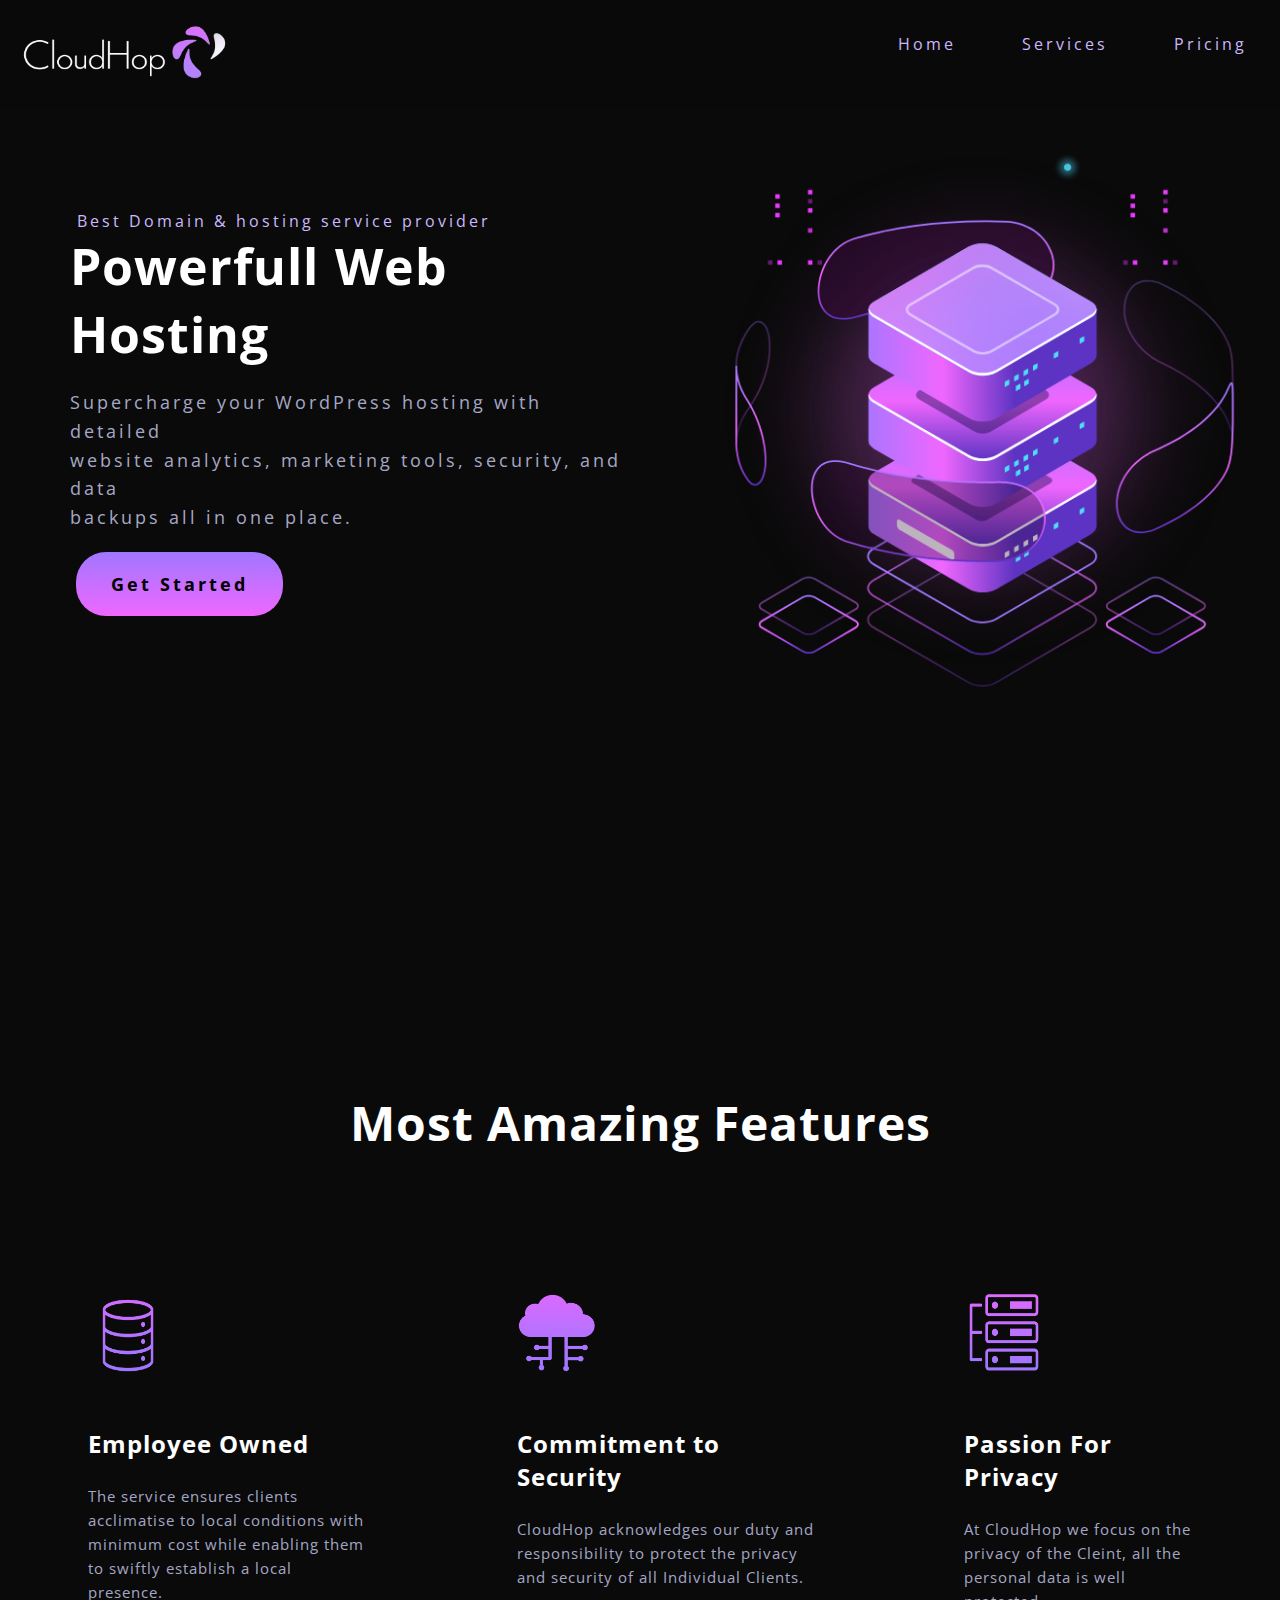
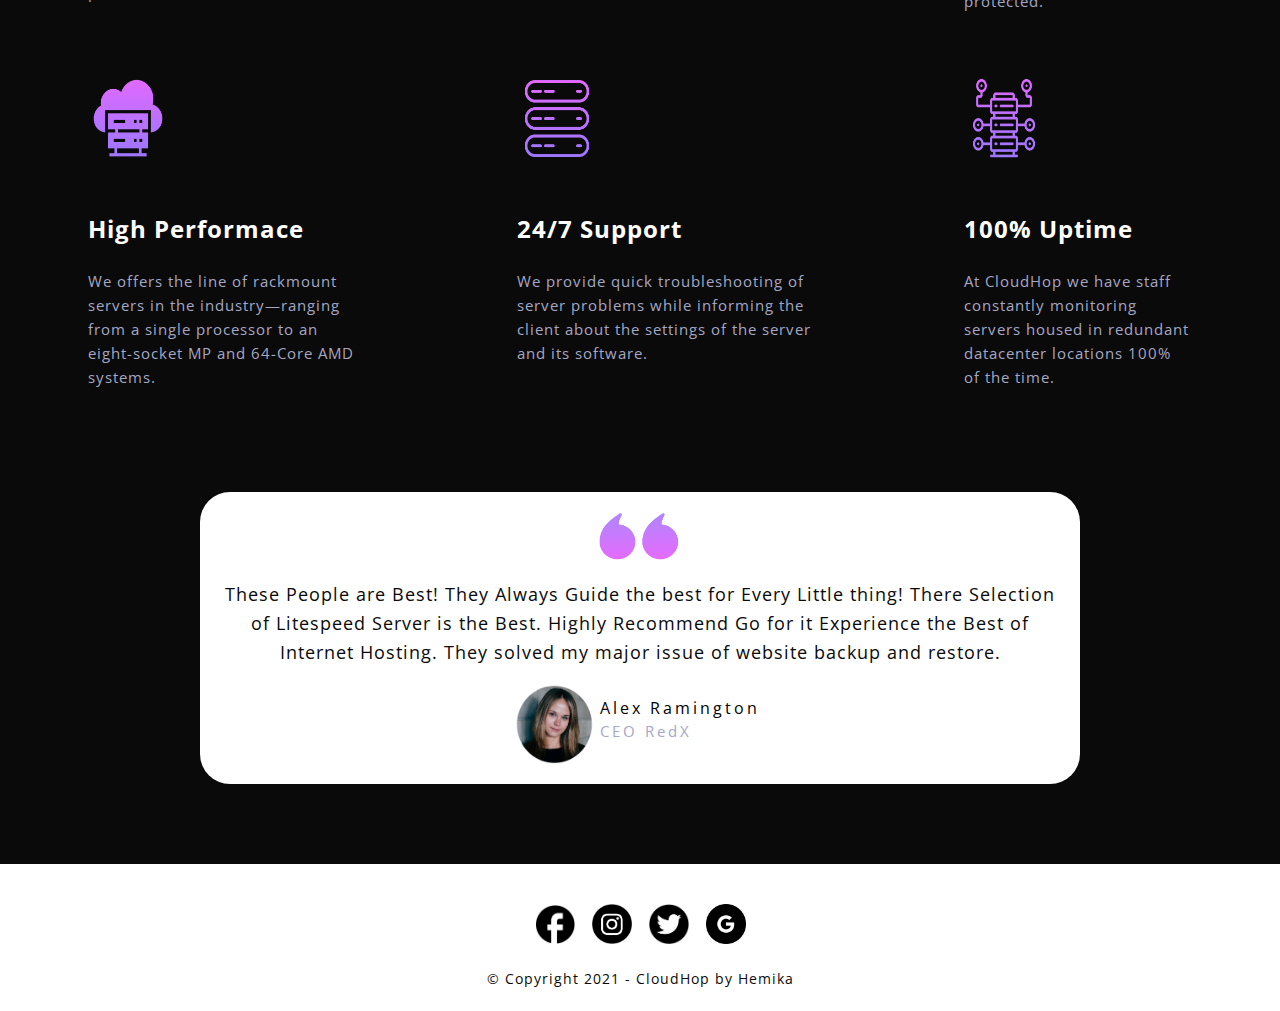
<file: table/index.html>
<html lang="en">
<head>
<title>CloudHop Hosting Services</title>
<meta charset="utf-8">
<link href="https://fonts.googleapis.com/css2?family=Open+Sans:wght@300&display=swap" rel="stylesheet">
<link rel="stylesheet" href="https://fonts.googleapis.com/icon?family=Material+Icons">
<meta name="viewport" content="width=device-width, initial-scale=1.0">
<link rel="stylesheet" href="main.css">
</head>
<body>
<div class="container">
  <nav class="right">
    <div class="topnav">
      <a class="active" href="index.html">
        <img src="images/logo2.png" width="250" height="110">
      </a>
      <div class="topnav-right">
        <a href="index.html">Home</a>
        <a href="services.html">Services</a>
        <a href="pricing.html">Pricing</a>
      </div>
    </div>
    
  </nav>


</div>
<header>
  <div class="grid-container-header">
    <div class="hero-text-box">
      <span>Best Domain & hosting service provider</span>
      <h1>Powerfull Web Hosting</h1>
      <p>Supercharge your WordPress hosting with detailed<br>
        website analytics, marketing tools, security, and data<br>
        backups all in one place.</p>
      <br />
      <a class="btn btn-full" href="#pricing">Get Started</a>
    </div>
    <div class="grid-header-image">
      <img src="images/hero.png" width="600" height="600" class="heroImg">
    </div>
  </div>
</header>
<main>
  <div class="features">
    <h2>Most Amazing Features</h2>
    <div class="grid-container-features">
      <div class="grid-feature">
        <img src="images/emp.png" class="features-img">
        <h3>Employee Owned</h3>
        <p>The service
          ensures clients acclimatise to local conditions with minimum cost 
          while enabling them to swiftly establish a local presence.</p>
      </div>
      <div class="grid-feature">
        <img src="images/security.png" class="features-img">
        <h3>Commitment to Security</h3>
        <p>CloudHop acknowledges our duty and responsibility to protect the privacy and 
          security of  all Individual Clients.</p>
      </div>
      <div class="grid-feature">
        <img src="images/privacy.png" class="features-img">
        <h3>Passion For Privacy</h3>
        <p>At CloudHop we focus on the privacy of the Cleint, all the personal data is well protected.</p>
      </div>
      <div class="grid-feature">
        <img src="images/high_performing.png" class="features-img">
        <h3>High Performace</h3>
        <p>We offers the line of rackmount servers in the industry—ranging from 
          a single processor to an eight-socket MP and 64-Core AMD systems. </p>
      </div>
      <div class="grid-feature">
        <img src="images/support.png" class="features-img">
        <h3>24/7 Support</h3>
        <p>We provide quick troubleshooting of server problems
          while informing the client about the settings of the server and its software.</p>
      </div>
      <div class="grid-feature">
        <img src="images/uptime.png" class="features-img">
        <h3>100% Uptime</h3>
        <p>At CloudHop we have staff constantly monitoring servers housed in 
          redundant datacenter locations 100% of the time. </p>
      </div>
    </div>
  <div class="customers">

    <div class="comment">
      <img src="images/Quote.png" width="65" height="50" class="quote" >
      <p id="comment">These People are Best! They Always Guide the best for Every Little thing! 
      There Selection of Litespeed Server is the Best. 
      Highly Recommend Go for it Experience the Best of Internet Hosting. 
      They solved my major issue of website backup and restore. </p>
        <div class="customer">
          <img src="images/customer.png" width="80" height="80" id="img-customer">
            <div class="customer-name">
            <span>Alex Ramington</span>
            <p>CEO RedX</p>
            </div>
        </div>
    </div>
  </div>


  </div>
</main>
<footer>
  <div class="icon">
  <div class="socials">
    <a href="#"><img src="images/fb.png"></a>
    <a href="#"><img src="images/insta2.png" ></a>
    <a href="#"><img src="images/twitter2.png"></a>
    <a href="#"><img src="images/google.png"></a>
  </div></div>
  <div>
    <p>© Copyright 2021 - CloudHop by Hemika</p>
  </div>
</footer>
</body>
</file>
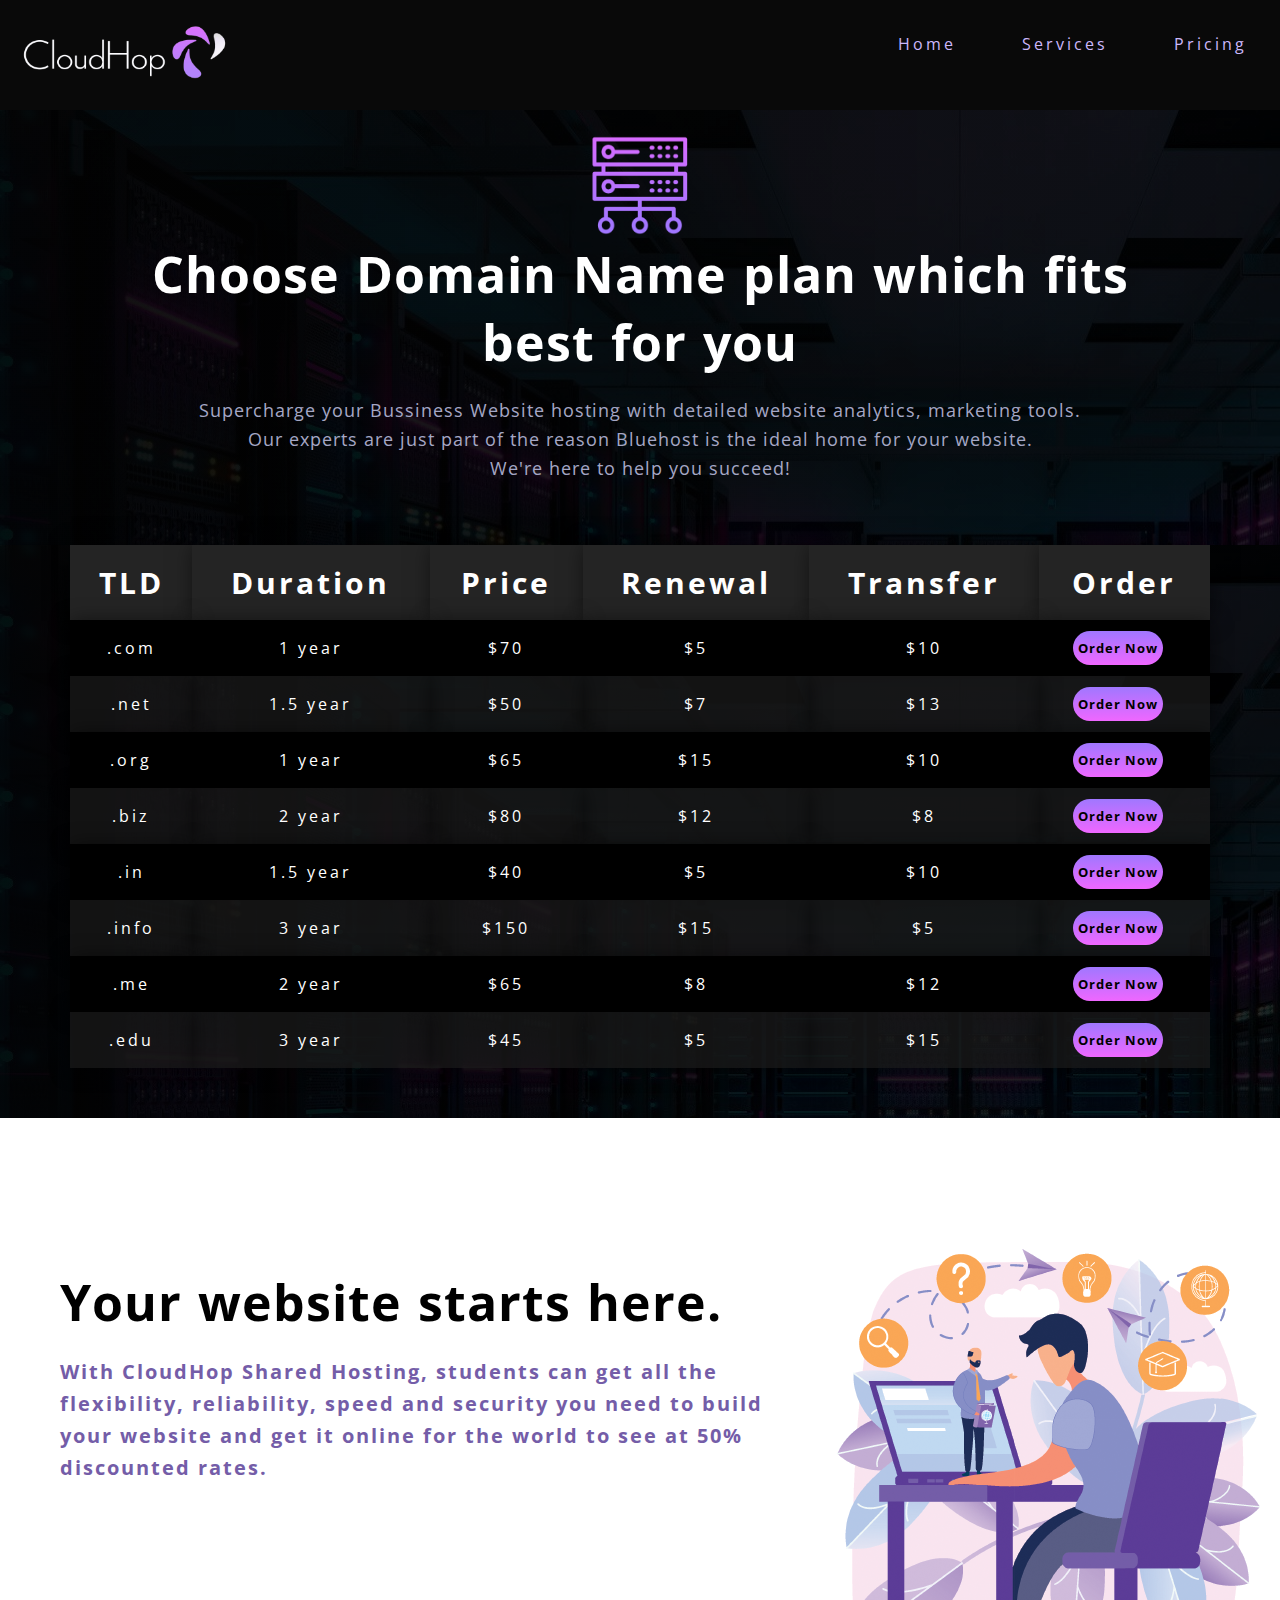
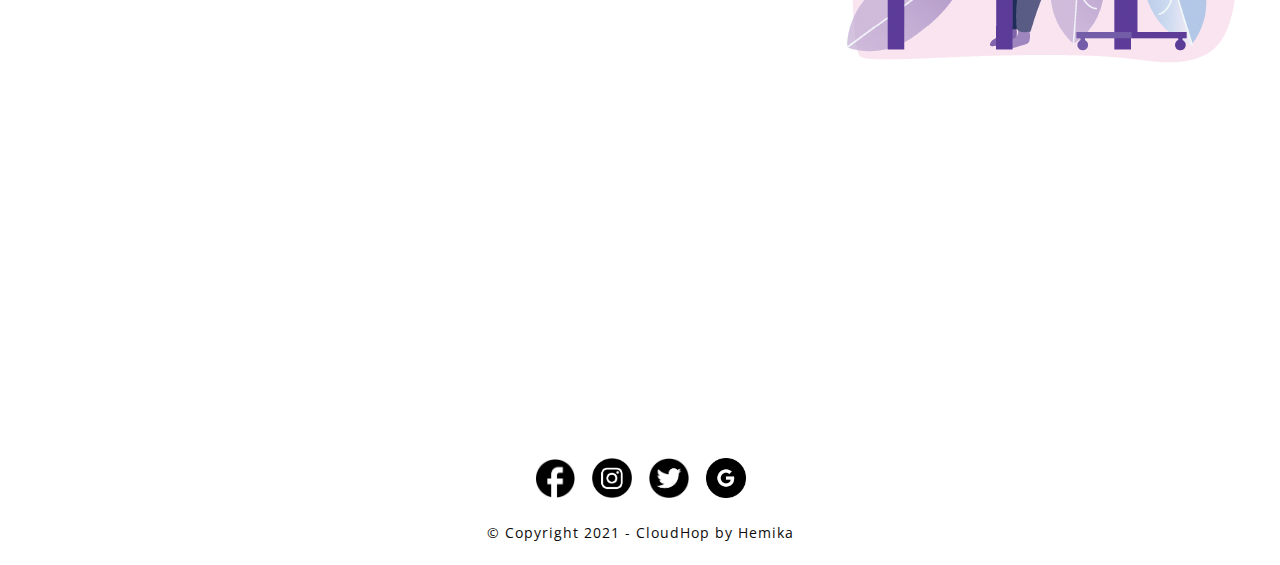
<file: table/pricing.html>
<html lang="en">
<head>
<title>CloudHop Hosting Services</title>
<meta charset="utf-8">
<link href="https://fonts.googleapis.com/css2?family=Open+Sans:wght@300&display=swap" rel="stylesheet">
<link rel="stylesheet" href="https://fonts.googleapis.com/icon?family=Material+Icons">
<meta name="viewport" content="width=device-width, initial-scale=1.0">
<link rel="stylesheet" href="main.css">
</head>
<body>
<div class="container">
  <nav class="right">
    <div class="topnav">
      <a class="active" href="index.html">
        <img src="images/logo2.png" width="250" height="110">
      </a>
      <div class="topnav-right">
        <a href="index.html">Home</a>
        <a href="services.html">Services</a>
        <a href="pricing.html">Pricing</a>
      </div>
    </div>
    
  </nav>
</div>
<header class="pricing">
    <div>
        <div class="price-icons">
        <img src="images/noun_database_3689755.png" width="100" height="100">
        </div>
        <h1>Choose Domain Name plan which fits <br>best for you</h1>
        <p id="pricingText">Supercharge your Bussiness Website hosting with detailed 
            website analytics, marketing tools.<br>
        Our experts are just part of the reason Bluehost is the ideal home for your website.<br>
        We're here to help you succeed!</p>
</div>
</header>
<main class="tablePrice">
    <div class="table">
        <table>
            <thead>
            <tr>
            <th>TLD</th>
            <th>Duration</th>
            <th>Price</th>
            <th>Renewal</th>
            <th>Transfer</th>
            <th>Order</th>
            </tr>
            </thead>
            <tbody>
                    <tr>
                    <td>.com</td>
                    <td>1 year</td>
                    <td>$70</td>
                    <td>$5</td>
                    <td>$10</td>
                    <td><a class="btn-order" href="#order">Order Now</a></td>
                    </tr>
            <tr>
              <td>.net</td>
              <td>1.5 year</td>
              <td>$50</td>
              <td>$7</td>
              <td>$13</td>
              <td><a class="btn-order" href="#order">Order Now</a></td>
            </tr>
            <tr>
              <td>.org</td>
              <td>1 year</td>
              <td>$65</td>
              <td>$15</td>
              <td>$10</td>
              <td><a class="btn-order" href="#order">Order Now</a></td>
            </tr>
            <tr>
              <td>.biz</td>
              <td>2 year</td>
              <td>$80</td>
              <td>$12</td>
              <td>$8</td>
              <td><a class="btn-order" href="#order">Order Now</a></td>
            </tr>
            <tr>
              <td>.in</td>
              <td>1.5 year</td>
              <td>$40</td>
              <td>$5</td>
              <td>$10</td>
              <td><a class="btn-order" href="#order">Order Now</a></td>
            </tr>
            <tr>
              <td>.info</td>
              <td>3 year</td>
              <td>$150</td>
              <td>$15</td>
              <td>$5</td>
              <td><a class="btn-order" href="#order">Order Now</a></td>
            </tr>
            <tr>
              <td>.me</td>
              <td>2 year</td>
              <td>$65</td>
              <td>$8</td>
              <td>$12</td>
              <td><a class="btn-order" href="#order">Order Now</a></td>
            </tr>
            <tr>
              <td>.edu</td>
              <td>3 year</td>
              <td>$45</td>
              <td>$5</td>
              <td>$15</td>
              <td><a class="btn-order" href="#order">Order Now</a></td>
            </tr>
            </tbody>
            </table>
            </div>
    </div>
    <div class="grid-container-offer">
        <div class="grid-offer">
            <div class="text-box">
                <h1>Your website starts here.</h1>
                <p>With CloudHop Shared Hosting, students can get all the flexibility,
                    reliability, speed and security you need to build your
                    website and get it online for the world to see at 50% discounted rates.
                    </p>
            </div>
        </div>
        <div class="grid-offer">
            <img src="images/student.png">
        </div>
    </div>
</main>


<footer>
    <div class="icon">
    <div class="socials">
      <a href="#"><img src="images/fb.png"></a>
      <a href="#"><img src="images/insta2.png" ></a>
      <a href="#"><img src="images/twitter2.png"></a>
      <a href="#"><img src="images/google.png"></a>
    </div></div>
    <div>
      <p>© Copyright 2021 - CloudHop by Hemika</p>
    </div>
  </footer>

</body>
</html>
</file>
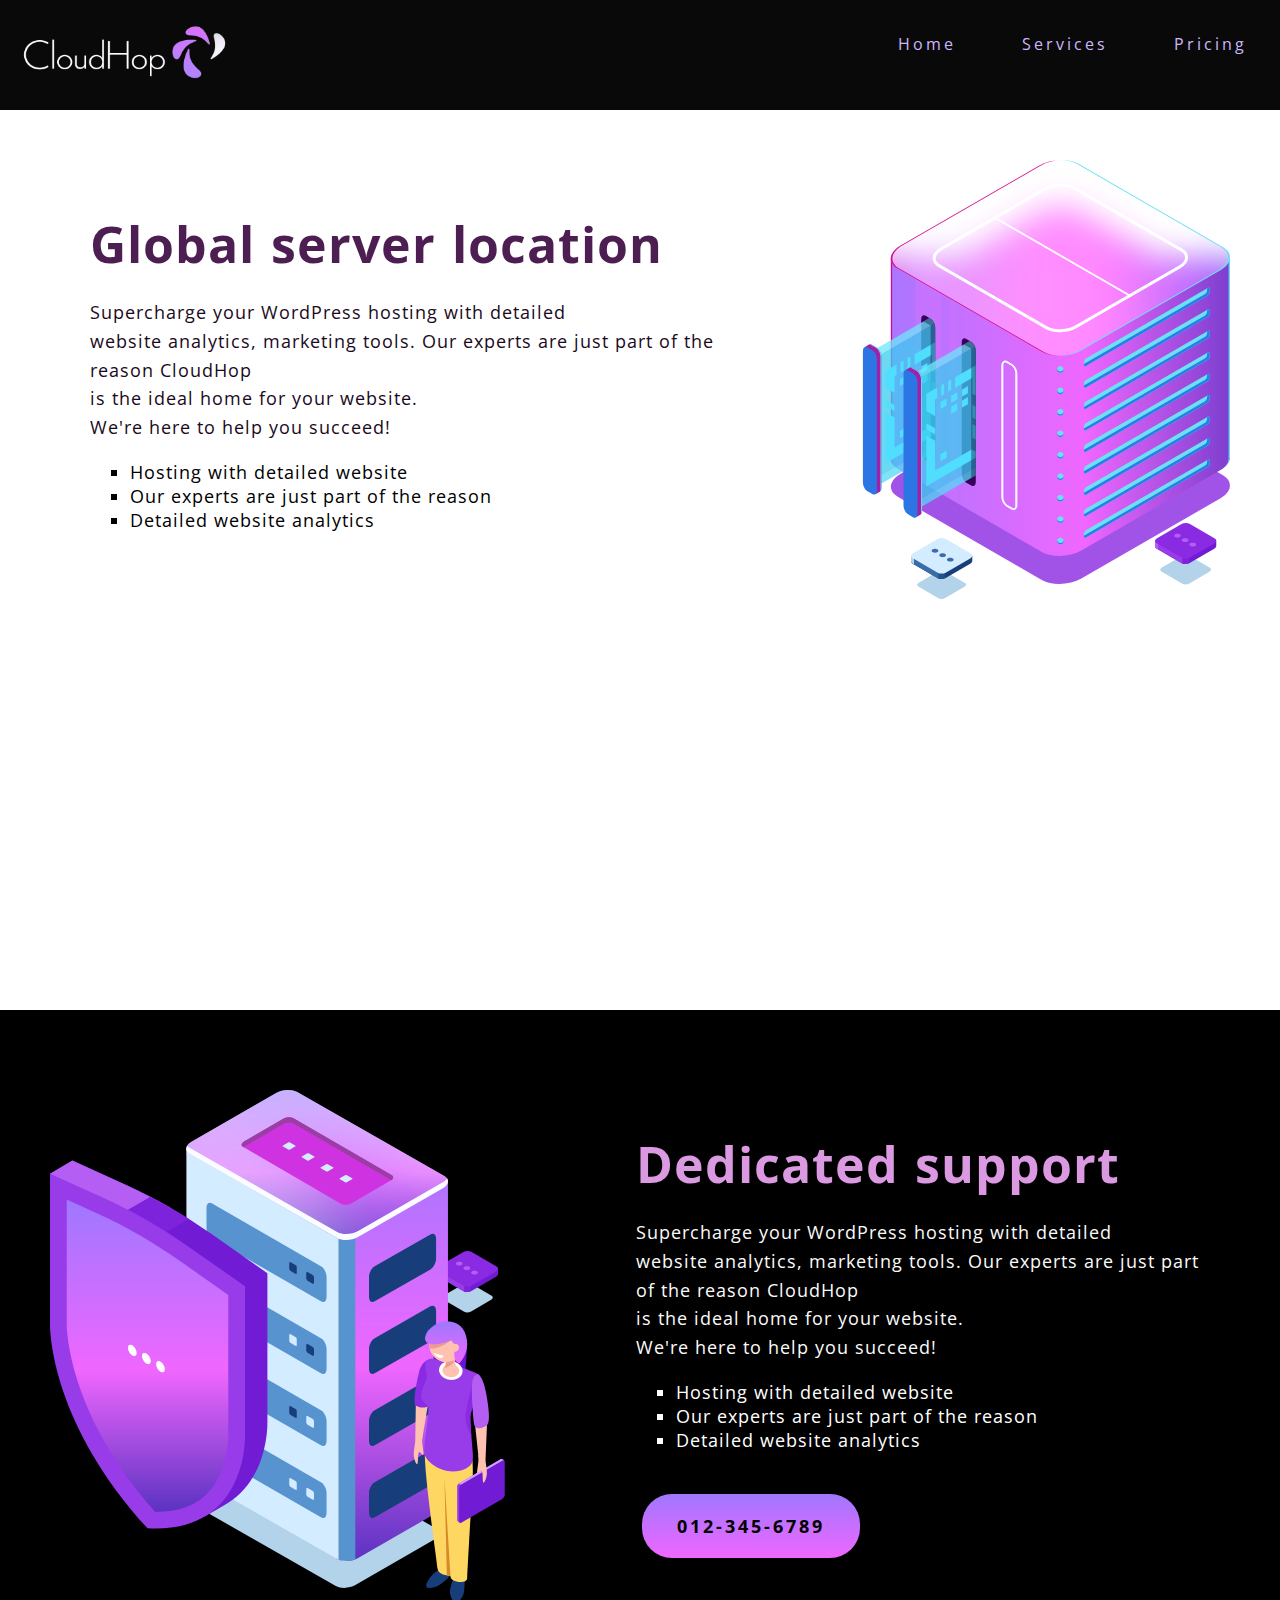
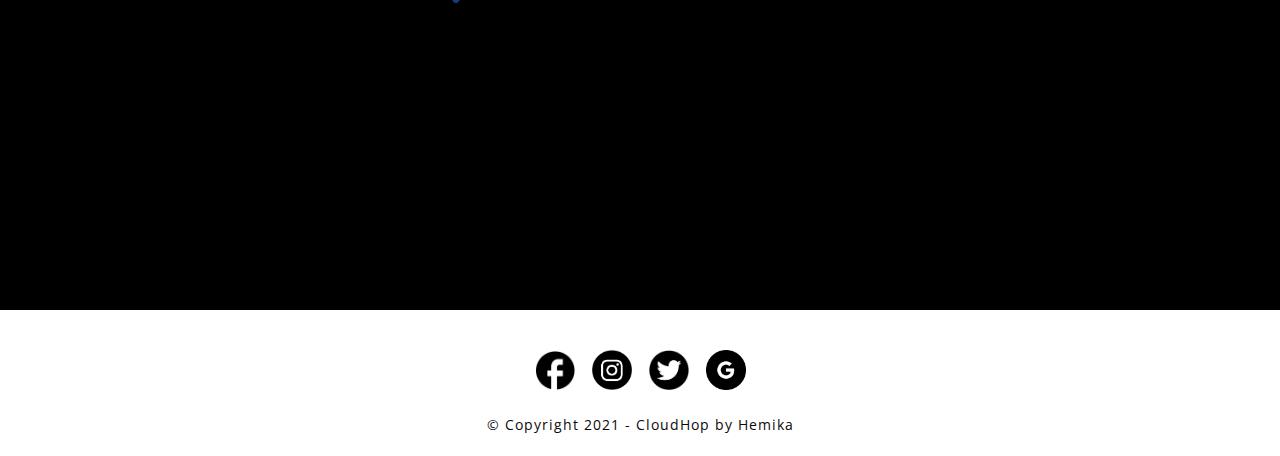
<file: table/services.html>
<html lang="en">
<head>
<title>CloudHop Hosting Services</title>
<meta charset="utf-8">
<link href="https://fonts.googleapis.com/css2?family=Open+Sans:wght@300&display=swap" rel="stylesheet">
<link rel="stylesheet" href="https://fonts.googleapis.com/icon?family=Material+Icons">
<meta name="viewport" content="width=device-width, initial-scale=1.0">
<link rel="stylesheet" href="main.css">
</head>
<body>
<div class="container">
  <nav class="right">
    <div class="topnav">
      <a class="active" href="index.html">
        <img src="images/logo2.png" width="250" height="110">
      </a>
      <div class="topnav-right">
        <a href="index.html">Home</a>
        <a href="services.html">Services</a>
        <a href="pricing.html">Pricing</a>
      </div>
    </div>
    
  </nav>
</div>
<main>
    <header>
        <div class="grid-container-services">
            <div class="grid-services">
                <div class="text-box-services">
                    <h1>Global server location</h1>
                    <p>Supercharge your WordPress hosting with detailed<br> website analytics, marketing tools.
                        Our experts are just part of the reason CloudHop<br> is the ideal home for your website.
                        <br>We're here to help you succeed!</p>
                        <ul class="upper">
                            <li>Hosting with detailed website</li>
                            <li>Our experts are just part of the reason</li>
                            <li>Detailed website analytics</li>
                        </ul>
                </div>
            </div>
            <div class="grid-services">
                <img src="images/AboutUs.png" >
            </div>
        </div>
    </header>
    <div class="grid-container-services lower">
        <div class="grid-services lower">
        <img src="images/AboutUs2.png">
        </div>
        <div class="grid-services lower">
            <div class="grid-service lower">
                <div class="text-box-services2">
                    <h1>Dedicated support</h1>
                    <p>Supercharge your WordPress hosting with detailed<br> website analytics, marketing tools.
                        Our experts are just part<br> of the reason CloudHop
                         <br>is the ideal home for your website.
                        <br>We're here to help you succeed!</p>
                        <ul class="lower">
                            <li>Hosting with detailed website</li>
                            <li>Our experts are just part of the reason</li>
                            <li>Detailed website analytics</li>
                        </ul>
                    
                </div><br><br>
                <a class="btn btn-full" href="#pricing">012-345-6789</a>
        </div>
    </div>
</main>
<footer>
    <div class="icon">
    <div class="socials">
      <a href="#"><img src="images/fb.png"></a>
      <a href="#"><img src="images/insta2.png" ></a>
      <a href="#"><img src="images/twitter2.png"></a>
      <a href="#"><img src="images/google.png"></a>
    </div></div>
    <div>
      <p>© Copyright 2021 - CloudHop by Hemika</p>
    </div>
  </footer>
</body>
</html>
</file>
<file: table/main.css>
/* purple color: #b285fc
pinkish color:ef67ff */

*{
    box-sizing: border-box;
}

body{
    background-color: #0a0a0a;
    font-family: 'Open Sans', sans-serif;
    font-weight: normal;
    font-style: normal;
    font-size: 16px;
    margin: 0;
    letter-spacing: 3px;
}

/*-------------------NAVIGATION BAR -----------------------*/
.container{
    width: 100%;
    background-color: #0a0a0aea;
}
 nav{
    font-size: 1em;
  
}

 nav a{
     text-decoration: none;
     border: 1px #ccb8fc;
 }

 .topnav {
    overflow: hidden;

  }

  .topnav a {
    float: left;
    color: #ccb8fc ;
    text-align: center;
    margin: 30px 30px;
    padding: 3px;
    text-decoration: none;
    border-bottom: 3px solid transparent;
    border-radius: 5px;
  }

  .topnav a:hover {
    color:#ccb8fc ;
    padding: 7px;
    border: 1px solid #f3a5fc;
    border-radius: 20px;
  }
  
  .topnav a.active {
    margin: 0%;
    padding: 0%;
    color: white;
    border: 0px solid transparent;
  }
  
  .topnav-right {
    float: right;
  }
/* ----------------------HEADER -------------------------*/
  .grid-container-header{
      width: 100%;
      height: 100%;
      display: grid;
      grid-gap: 50px 50px;
      grid-template-columns: auto auto;
  }
  .heroImg{
      float: right;
  }
  .hero-text-box {
    /* vertical-align: middle; */
    padding-top: 100px; 
    margin-left: 70px;
    color: #fff;
    float: left;
  }

  .hero-text-box span{
    color: #ccb8fc;
    font-size: 16px;
    text-transform: inherit;
    margin-bottom: 25px;
    padding-left: 7px;
  }
  h1 {
    margin-top: 0;
    margin-bottom: 20px;
    color: #fff;
    font-size: 50px;
    word-spacing: 2px;
    font-weight: revert;
  }
  header h3 {
    font-weight: 300;
  }
  h1,
  h2,
  h3 {
    letter-spacing: 1px;
  }
  

  .btn-full{
    text-decoration: none;
    margin: 1%;
    padding: 10px;
    font-size: 18px;
    border-radius: 30px;
    font-weight: bolder;
    padding: 20px 35px
  }
  .btn-full:link,
  .btn-full:visited {
    background: #a077ff;
    background: -webkit-linear-gradient(top,#a077ff 0%,#ef67ff 100%);
    color: rgb(0, 0, 0);
    margin-right: 15px;
  }
  
 
.btn-full:hover {
    text-shadow: 2px 2px 5px #ef67ff;
  }

p{
    
    color: #a5a7c5;
    font-size: 18px;
    line-height: 1.6;
}
/* ---------------FEATURES SECTION -----------------*/
.features h2{
  color: white;
  font-size: 3em;
  font-weight: bolder;
  text-align: center;
  margin: 30px;
  padding: 50px 0px;
}
.grid-container-features {
  display: grid;
  grid-gap: 50px 150px;
  grid-template-columns: auto auto auto;
  padding: 8px;
  margin: 80px;
}

.grid-container-features h3{
  color: white;
  padding-top: 30px;
  font-size: 1.5em;
}

.features-img{
  width: 80px;
  height: 80px;
}

.grid-container-features p{
  letter-spacing: 1px;
  font-size: 15px;
}

/* -------------------TESTIMONIAL------------ */
.quote{
  display: block;
  margin-left: auto;
  margin-right: auto;
  width: 10%;
}

.comment{
  margin: 80px 200;
  background-color: white;
  align-items: center;
  border-radius: 30px;
  padding: 20px;
}
#comment{
  color: #0a0a0a;
  letter-spacing: 1px;
  text-align: center;
}
.customer{
  display: flex;
  justify-content: center;
}

.customer-name{
  padding: 13px 5px;
}

.customer p{
  margin: 0px;
  font-size: 15px;
}

/* -----------------------FOOTER---------------- */
footer{
    background-color: white;
    padding: 20px;
    padding-top: 35px;
}
.icon{
  display: flex;
    justify-content: center;
}
.socials img{
  width: 40px;
  height: 40px;
  margin-top: 15px;
  margin: 5px;
}
.socials img:hover{
  padding: 2px;
  border: 2px solid black;
  border-radius: 50px;
}
footer p{
  font-size: 14px;
  letter-spacing: 1px;
  text-align: center;
  color: #0a0a0a;
  margin-bottom: 0;
}

/* ----------------------------PRICING PAGE------------------------- */
.pricing{
  background: linear-gradient(to right,#020202ea, #000000cc),
   url(images/serverRoom.jpg) no-repeat ;
   width: 100%;
   padding-bottom: 35px;
}
.tablePrice{
    background: linear-gradient(to right,#020202ea, #000000cc),
     url(images/serverRoom.jpg) no-repeat ;
     width: 100%;
}

.price-icons{
  display: flex;
  justify-content: center;
  padding-top: 25px;
}
.pricing h1{
  padding-top: 5px;
  text-align: center;
}

#pricingText{
  padding-top: 0px;
  text-align: center;
  letter-spacing: 1px;
  padding-bottom: 10px;
}

/* --------------TABLE PRICING---------------- */
table {
  width: 100%;
  border-collapse: collapse;
 }

.table{
  margin: 0px 70px;
  padding-bottom: 50px;
}
 td{
  color: white;
}
 /* Zebra striping */
 tr:nth-of-type(even) {
  background: #1a1919bd;
  color: #0a0a0a;
 }
 tr:nth-of-type(odd) {
  background: #000000;
  color: white;
 }
 th {
  background: #292929de;
  color: white;
  font-weight: bolder;
  font-size: 30px;
 }
 
 td, th {
  padding: 17px;
  text-align: center;
  /* border: 1px solid rgba(7, 7, 7, 0.753); */
  box-shadow: 1px 1px 20px rgb(0 0 0 / 50%); 
 }
 table p{
   margin: 0;
   padding: 0;
   font-size: 30px;
   font-weight: 700;
 }

 .btn-order{
  text-decoration: none;
  margin: 1%;
  font-size: 13px;
  border-radius: 30px;
  font-weight: bolder;
  padding: 8px 5px;
  letter-spacing: 1px;
}
.btn-order:link,
.btn-order:visited {
  background: #a077ff;
  background: -webkit-linear-gradient(top,#a077ff 0%,#ef67ff 100%);
  color: rgb(0, 0, 0);
  margin-right: 15px;
}

.btn-order:hover {
  background: #865ee6;
  background: -webkit-linear-gradient(top,#7849e6 0%,#dd37f0 80%);
  color: white;
}

.grid-container-offer{
  background-color: white;
  width: 100%;
  height: 100%;
  display: grid;
  grid-gap: 20px;
  grid-template-columns: auto auto;
  margin-bottom: 0px;
}
.grid-offer img{
  /* width: 120%;
  height: 80%; */
  padding-top: 120px;
  float: right;
  padding-right: 20px;
  margin-bottom: 0;
  padding-bottom: 0;
}

.text-box{
  margin: 30px;
  padding-top: 120px; 
  padding-left: 30px;
  margin-bottom: 0;
  padding-bottom: 0;
}
.text-box h1{
  color: #000000;
}
.text-box p{
  font-size: 20px;
  letter-spacing: 2px;
  color: #745da8;
  font-weight: bold;
  margin-bottom: 0;
}



/* ----------------SERVICES PAGE ----------------------------------*/

.grid-container-services{
  background-color: white;
  width: 100%;
  height: 100%;
  display: grid;
  grid-gap: 30px 50px;
  grid-template-columns: auto auto;
  margin-bottom: 0px;
}
.grid-services img{
  margin-top: 50px;
  margin-right: 50px;
  float: right;
}

.text-box-services{
  margin: 50px;
  padding-top: 50px;
  padding-left: 40px;
  margin-bottom: 0;
  padding-bottom: 0;
}
.text-box-services h1{
  color: #4c1e51;
}
.text-box-services ul{
  list-style-type: square;
}
.text-box-services p,ul{
  color: #1b0a1d;
  font-size: 18px;
  letter-spacing: 1px;
}
.upper{
  color: #000000;
}

/* ---------------LOWER SERCTION SERVICES--------- */
.lower{
 background-color: black;
 color: white;
}
.lower img{
  margin-top: 80px;
  margin-right: 0px;
  float: left;
  margin-left: 50px;
}
.text-box-services2{
  padding-top: 120px;
  padding-left: 0;
  padding-right: 0px;
  margin: 0;
}
.text-box-services2 h1{
  color: #da99e0;
}
.text-box-services2 ul{
  list-style-type: square;
}
.text-box-services2 p,ul{
  color: #fafafa;
  font-size: 18px;
  letter-spacing: 1px;
}


/* ----------------------------------MEDIA QUERY-------------------------------- */

@media (max-width: 760px),(min-width: 760px) and (max-width: 1024px){

  /* ------------------NAV BAR------------- */
  nav{
    font-size: 1em;
  }
  .topnav a {
    margin: 40px 30px;
    padding: 0px;
  }
  .topnav a:hover {
    padding: 2px;
  }

  /* -----------HEADER ------------------------*/
  .grid-container-header{
    grid-gap: 10px;
    height: 90%;
}
  .hero-text-box {
    margin-left: 20px;

  }
  .heroImg{
    width: 400px;
    height: 400px;
  
  }
  h1 {
    font-size: 30px;
    font-weight: bolder;
  }
  header h3 {
    font-size: 12px;
    font-weight: 500;
  }

  p{
    font-size: 20px;
  }
  .hero-text-box span{
    display: none;
  }

  .btn-full{
    font-size: 14px;
    padding: 12px 18px
  }
 /* -------------FEATURES------------ */
 .features h2{
  font-size: 2em;
  margin: 0px;
  padding: 0px;
  margin-bottom: 20px;
}
.grid-container-features {
  grid-gap: 10px 150px;
  grid-template-columns: auto auto;
  padding: 8px;
  margin: 20px;
}

.grid-container-features h3{
  padding-top: 20px;
  font-size: 1em;
}

.grid-container-features p{
  font-size: 13px;
}
/* -------------------TESTIMONIAL------------ */
.quote{
  display: none;
 }
 .comment{
  margin: 30px 100px;
}
#comment{
  font-size: 15px;
}
footer{
  padding: 0;
  padding-top: 10px;
}
/* ------------------------------------------------------PRICING PAGE TABLE---------------------------- */
table, thead, tbody, th, td, tr {
  display: block;
  }
  
  thead tr {
  position: absolute;
  top: -9999px;
  left: -9999px;
  }
  tr { 
    border: 1px solid #ccc; 
    border-radius: 15px;
    margin-bottom: 10px;
  }
  td {
  /* Behave like a "row" */
  border: none;
  padding-top: 15px ;
  padding-bottom: 15px ;
  position: relative;
  padding-left: 60%;
  }
  td:before {
  position: absolute;
  top: 6px;
  left: 4px;
  width: 45%;
  padding-right: 10px;
  white-space: nowrap;
  padding-top: 10px;
  font-size: 15px;
  }
  td:nth-of-type(1):before { content: "TLD"; }
	td:nth-of-type(2):before { content: "Duration"; }
	td:nth-of-type(3):before { content: "Registration"; }
	td:nth-of-type(4):before { content: "Renewal"; }
	td:nth-of-type(5):before { content: "Transfer"; }
	td:nth-of-type(6):before { content: "Order"; }

  .btn-order{
    padding: 8px 15px;
  }


  /* -------------OFFER SECTION---------------------------------- */
  
  .grid-container-offer{
    grid-gap: 20px 20px;
  }
  .grid-offer img{
    margin-right: 0;
    width: 450px;
    height: 500px;
  }
  
  .text-box{
    margin: 0px;
    padding-left: 15px;
    margin-top: 80px;
  }
  .text-box h1 {
    font-size: 30px;
    font-weight: 700;
}
  .text-box p{
    font-size: 15px;
    letter-spacing: 1px;
  }
/* --------------SERVICE PAGE-------------- */
  .text-box-services p,ul{
    font-size: 15px;
  }

  .grid-container-services{
    grid-gap: 20px;
  }
  .grid-services img{
    margin-right: 20px;
  }
  .lower img{
    margin-left: 20px;
  }
  .text-box-services2 p,ul{
    font-size: 15px;
  }
  
}
</file>
